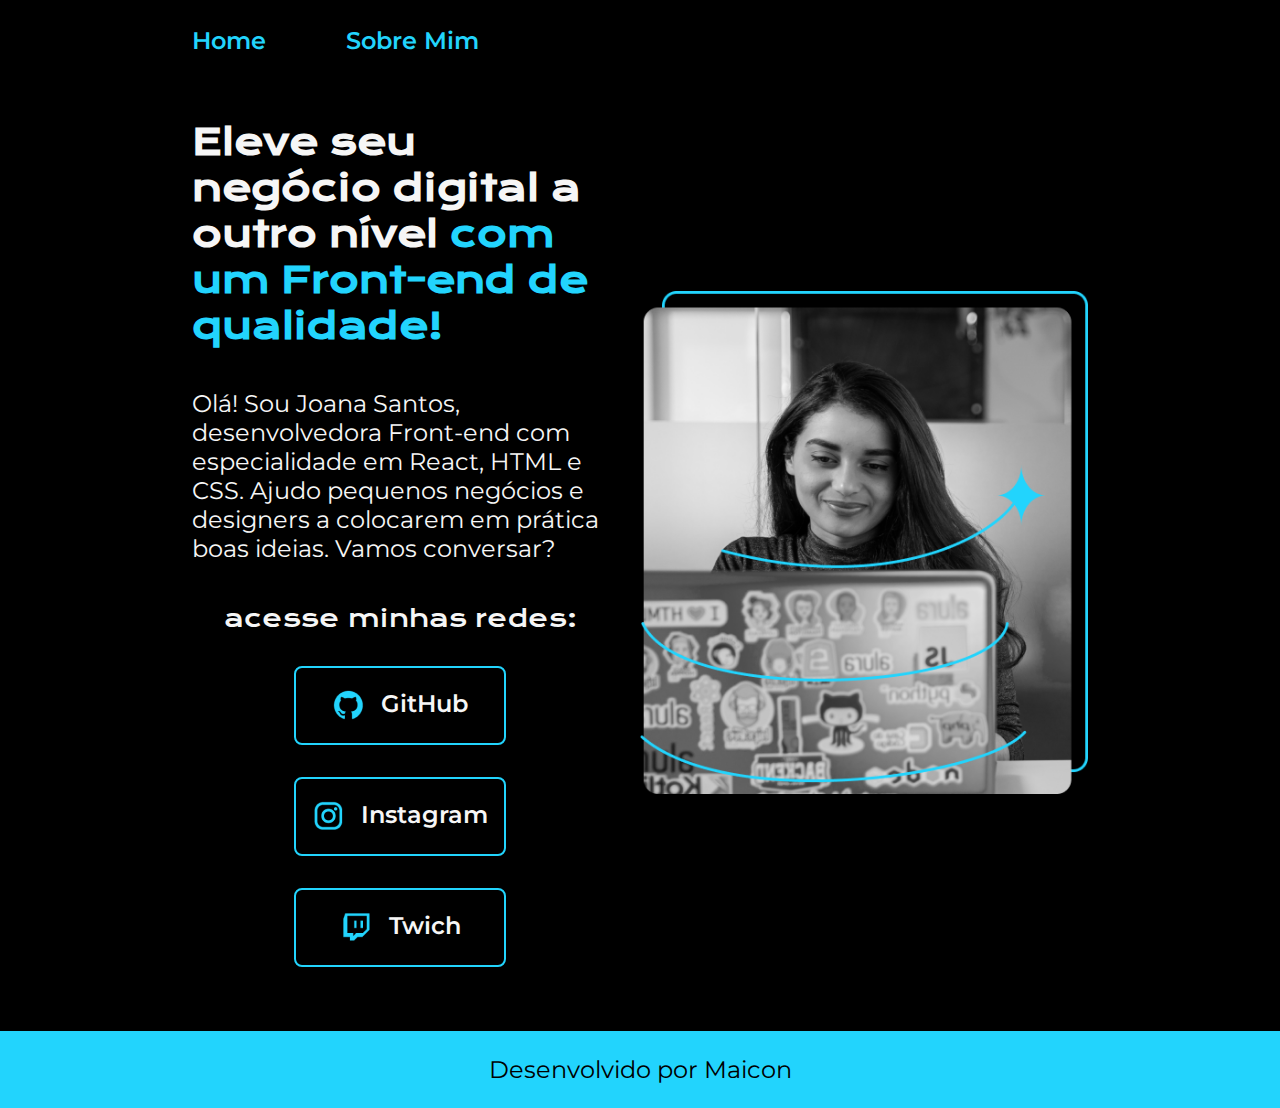
<file: index.html>
<!DOCTYPE html>
<html lang="pt-br">
<head>
    <meta charset="UTF-8">
    <meta name="viewport" content="width=device-width, initial-scale=1.0">
    <title>Portifolio</title>
    <link rel="stylesheet" href="./styles/style.css">
</head>
<body>
    <header class="cabecalho">
        <nav class="cabecalhomenu">
            <a class="cabecalhomenulink" href="index.html">Home</a>
            <a class="cabecalhomenulink" href="about.html">Sobre Mim</a>
        </nav>
    </header>
    <main class="apresentacao">
        <section class="apresentacaodeconteudo">
            <h1 class="apresentacaoconteudotitulo">Eleve seu negócio digital a outro nível <strong class="titulo-destaque"> com um Front-end de qualidade!</strong></h1>
            <p class="paragrafotitulo"> Olá! Sou Joana Santos, desenvolvedora Front-end com especialidade em React, HTML e CSS. Ajudo pequenos negócios e designers a colocarem em prática boas ideias. Vamos conversar?</p>
        <div class="divisaodebotoes">
            <h2 class="apresentacaolinkssubtitulo">acesse minhas redes:</h2>
            <a class="paragrafo1" href="https://github.com/rafaballerini/rafaballerini">
                <img src="./assets/github.png" alt="logogithub">
                GitHub
            </a>
            <a class="paragrafo1" href="https://www.instagram.com/maicon_dnz/">
                <img src="./assets/instagram.png" alt="logoinsta">
                Instagram
            </a>
            <a class="paragrafo1" href="https://www.instagram.com/neymarjr/">
                <img src="./assets/twitch.png" alt="logotwich">
                Twich
            </a>
        </div>
        </section>
        <img class="apresentacaoimagem" src="./assets/i.png" alt="fotodajoana">
    </main>
    <footer class="rodape">
        Desenvolvido por Maicon
    </footer>
</body>
</html>
</file>
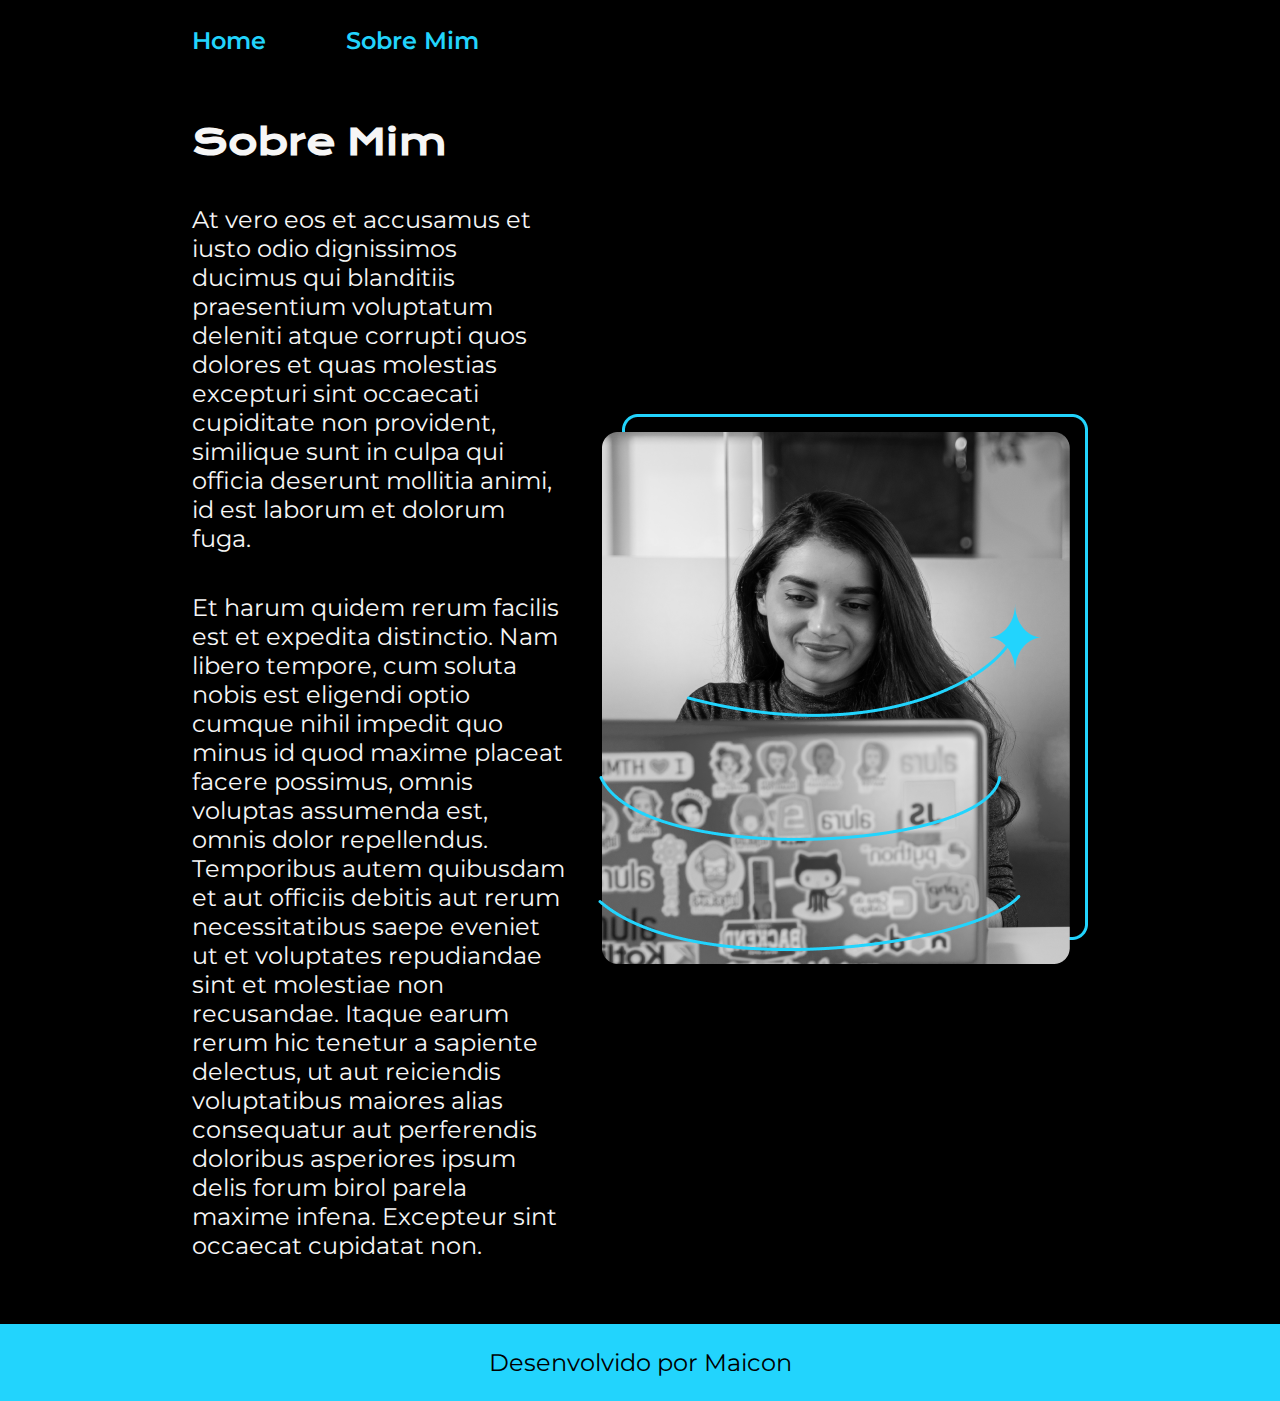
<file: about.html>
<!DOCTYPE html>
<html lang="pt-br">
<head>
    <meta charset="UTF-8">
    <meta name="viewport" content="width=device-width, initial-scale=1.0">
    <title>Sobremim</title>
    <link rel="stylesheet" href="styles/style.css">
</head>
<body>
    <header class="cabecalho">
        <nav class="cabecalhomenu">
            <a class="cabecalhomenulink" href="index.html">Home</a>
            <a class="cabecalhomenulink" href="about.html">Sobre Mim</a>
        </nav>
    </header>
    <main class="apresentacao">
        <section class="apresentacaodeconteudo">
            <h1 class="apresentacaoconteudotitulo">Sobre Mim</h1>
             <p class="paragrafotitulo">At vero eos et accusamus et iusto odio dignissimos ducimus qui blanditiis praesentium voluptatum deleniti atque corrupti quos dolores et quas molestias excepturi sint occaecati cupiditate non provident, similique sunt in culpa qui officia deserunt mollitia animi, id est laborum et dolorum fuga.</p>
             <p class="paragrafotitulo">Et harum quidem rerum facilis est et expedita distinctio. Nam libero tempore, cum soluta nobis est eligendi optio cumque nihil impedit quo minus id quod maxime placeat facere possimus, omnis voluptas assumenda est, omnis dolor repellendus. Temporibus autem quibusdam et aut officiis debitis aut rerum necessitatibus saepe eveniet ut et voluptates repudiandae sint et molestiae non recusandae. Itaque earum rerum hic tenetur a sapiente delectus, ut aut reiciendis voluptatibus maiores alias consequatur aut perferendis doloribus asperiores ipsum delis forum birol parela maxime infena. Excepteur sint occaecat cupidatat non.</p>  
        </section>
        <img src="./assets/i.png" alt="fotodajoana">
    </main>
    <footer class="rodape">
        Desenvolvido por Maicon
    </footer>
</body>
</html>
</file>
<file: styles/style.css>
@import url('https://fonts.googleapis.com/css2?family=Krona+One&display=swap');
@import url('https://fonts.googleapis.com/css2?family=Montserrat:ital,wght@0,100..900;1,100..900&display=swap');
@import url('https://fonts.googleapis.com/css2?family=Montserrat:ital,wght@0,600;1,600&display=swap');

:root{
    --cor-primaria: #000000;
    --cor-secundaria: #f6f6f6;
    --cor-terciaria: #22D4FD;
    --cor-hover: #272727;
     
    --fonte-primaria: "Krona One", sans-serif;
    --fonte-segundaria: "Montserrat", sans-serif;
}


*{
    margin: 0;
    padding: 0;
}

body{
    box-sizing: border-box;
    background-color: var(--cor-primaria);
    color: var(--cor-segundaria);
}

.cabecalho{
    padding: 2% 0% 0% 15%;
}

.cabecalhomenu{
    display: flex;
    gap: 80px;
}

.cabecalhomenulink{
    color: var(--cor-terciaria);
    font-family: var(--fonte-segundaria);
    font-size: 1.5rem;
    font-weight: 600;
    text-decoration: none;
}

.apresentacao{
    padding: 5% 15%;
    display: flex;
    align-items: center;
    justify-content: space-between;
    gap: 32px;
}

.apresentacaodeconteudo{
    width: 50%;
    display: flex;
    flex-direction: column;
    gap: 40px;
}

.apresentacaoconteudotitulo{
    font-size: 2.25rem;
    font-family: var(--fonte-primaria);
    color: var(--cor-secundaria);
}

.titulo-destaque {
    color: var(--cor-terciaria);
}

.paragrafotitulo{
    font-size: 1.5rem;
    font-family: var(--fonte-segundaria);
    color: var(--cor-secundaria);
}

.divisaodebotoes{
    display: flex;
    flex-direction: column;
    justify-content: space-between;
    align-items: center;
    gap: 32px;
}

.apresentacaolinkssubtitulo{
    font-family: var(--fonte-primaria);
    font-weight: 400;
    font-size: 1.5rem;
    color: var(--cor-secundaria);

}

.paragrafo1{
    display: flex;
    justify-content: center;
    gap: 16px;
    border: 2px solid var(--cor-terciaria);
    width: 50%;
    text-align: center;
    border-radius: 8px;
    font-size: 1.5rem;
    font-weight: 600;
    padding: 21.5px 0;
    text-decoration: none;
    color: var(--cor-secundaria);
    font-family: var(--fonte-segundaria);
}

.paragrafo1:hover{
    cursor: pointer;
    background-color: var(--cor-hover);
    border-color:white;
    width: 410px;
}

.apresentacaoimagem{
    width: 50%;
}

.rodape {
    padding: 24px;
    color: var(--cor-primaria);
    background-color: var(--cor-terciaria);
    text-align: center;
    font-family: var(--fonte-segundaria);
    font-size: 1.5rem;
    font-weight: 400;
}

@media (max-width: 1200px){
    .cabecalho{
        padding: 10%;
    }
   
    .cabecalhomenu{
        justify-content: center;
    }
   
    .apresentacao{
        flex-direction: column-reverse;
        padding: 5%;
    }

    .apresentacaodeconteudo{
        width: auto;
    }
}
</file>
